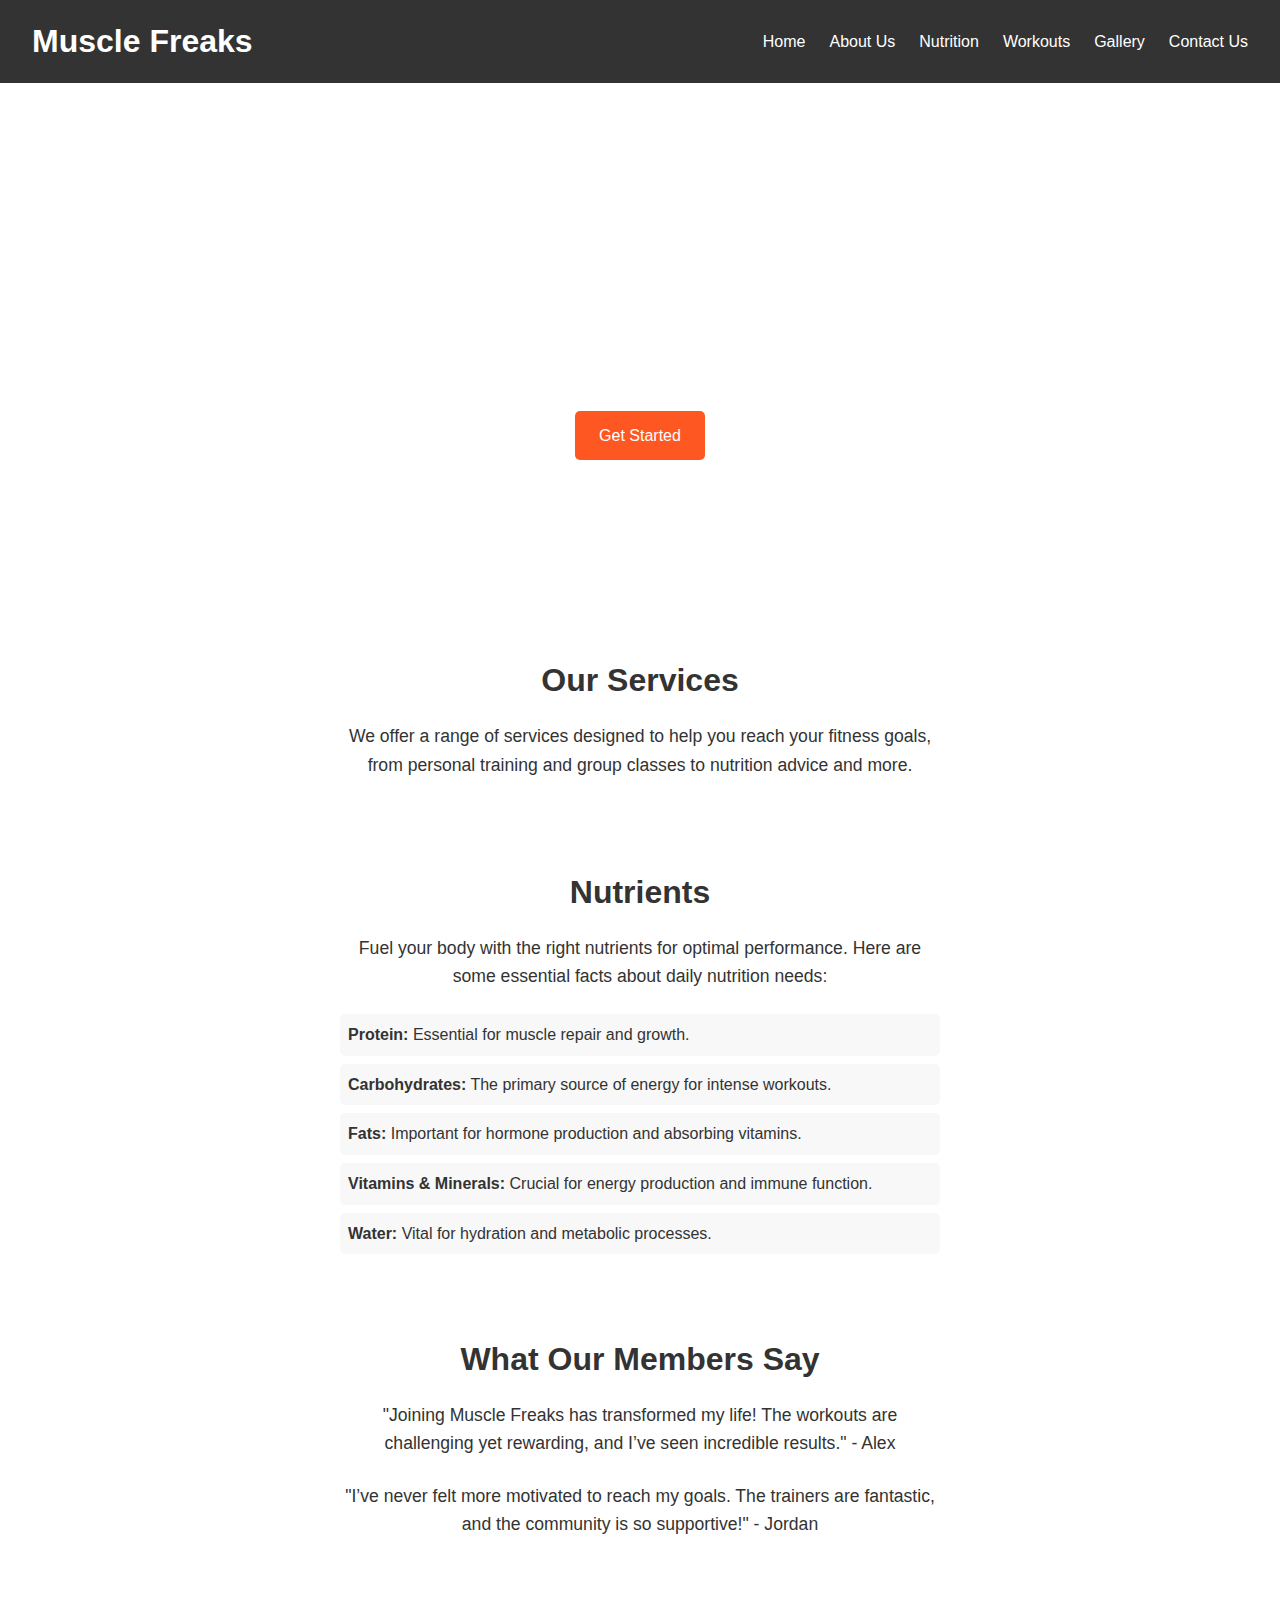
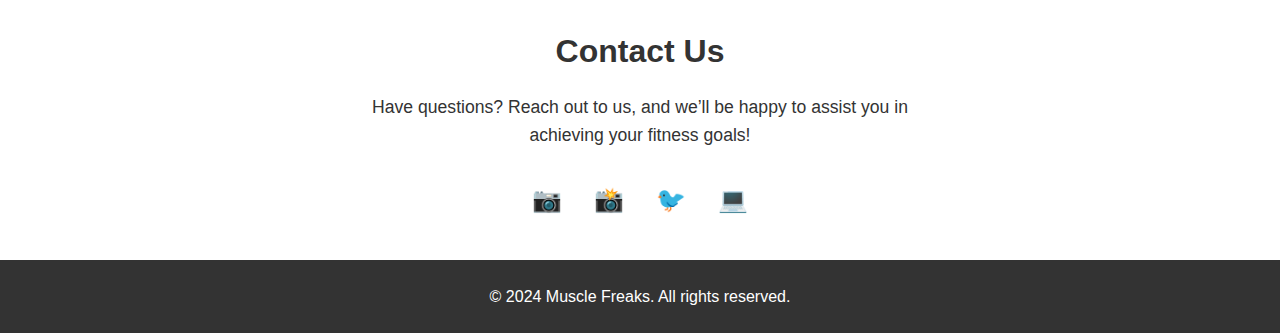
<file: index.html>
<!DOCTYPE html>
<html lang="en">
  <head>
    <meta charset="UTF-8" />
    <meta name="viewport" content="width=device-width, initial-scale=1.0" />
    <title>Muscle Freaks - Fitness Workout</title>
    <link rel="stylesheet" href="styles.css" />
  </head>
  <body>
    <!-- Header -->
    <header>
      <h1>Muscle Freaks</h1>
      <nav>
        <ul>
          <li><a href="./index.html">Home</a></li>
          <li><a href="./about-us.html">About Us</a></li>
          <li><a href="./nutrition.html">Nutrition</a></li>
          <li><a href="./workouts.html">Workouts</a></li>
          <li><a href="./gallery.html">Gallery</a></li>
          <li><a href="./contact-us.html">Contact Us</a></li>
        </ul>
      </nav>
    </header>

    <!-- Hero Section -->
    <section id="home" class="hero">
      <h2>Achieve Your Best Shape</h2>
      <p>
        Your journey to a stronger, fitter you starts here. Join Muscle Freaks
        for workouts, nutrition plans, and an unstoppable community.
      </p>
      <a href="#" class="btn-primary">Get Started</a>
    </section>

    <!-- Services Section -->
    <section id="services" class="section services">
      <h2>Our Services</h2>
      <p>
        We offer a range of services designed to help you reach your fitness
        goals, from personal training and group classes to nutrition advice and
        more.
      </p>
    </section>

    <!-- Nutrients Section -->
    <section id="nutrients" class="section nutrients">
      <h2>Nutrients</h2>
      <p>
        Fuel your body with the right nutrients for optimal performance. Here
        are some essential facts about daily nutrition needs:
      </p>
      <ul>
        <li>
          <strong>Protein:</strong> Essential for muscle repair and growth.
        </li>
        <li>
          <strong>Carbohydrates:</strong> The primary source of energy for
          intense workouts.
        </li>
        <li>
          <strong>Fats:</strong> Important for hormone production and absorbing
          vitamins.
        </li>
        <li>
          <strong>Vitamins & Minerals:</strong> Crucial for energy production
          and immune function.
        </li>
        <li>
          <strong>Water:</strong> Vital for hydration and metabolic processes.
        </li>
      </ul>
    </section>

    <!-- Testimonials Section -->
    <section id="testimonials" class="section testimonials">
      <h2>What Our Members Say</h2>
      <p>
        "Joining Muscle Freaks has transformed my life! The workouts are
        challenging yet rewarding, and I’ve seen incredible results." - Alex
      </p>
      <p>
        "I’ve never felt more motivated to reach my goals. The trainers are
        fantastic, and the community is so supportive!" - Jordan
      </p>
    </section>

    <!-- Contact Section -->
    <section id="contact" class="section contact">
      <h2>Contact Us</h2>
      <p>
        Have questions? Reach out to us, and we’ll be happy to assist you in
        achieving your fitness goals!
      </p>

      <div class="social-media-links">
        <a href="https://www.facebook.com" target="_blank" title="Facebook"
          >&#x1F4F7;</a
        >
        <a href="https://www.instagram.com" target="_blank" title="Instagram"
          >&#x1F4F8;</a
        >
        <a href="https://www.twitter.com" target="_blank" title="Twitter"
          >&#x1F426;</a
        >
        <a href="https://www.linkedin.com" target="_blank" title="LinkedIn"
          >&#x1F4BB;</a
        >
      </div>
    </section>

    <!-- Footer -->
    <footer class="footer">
      <p>&copy; 2024 Muscle Freaks. All rights reserved.</p>
    </footer>
  </body>
</html>
</file>
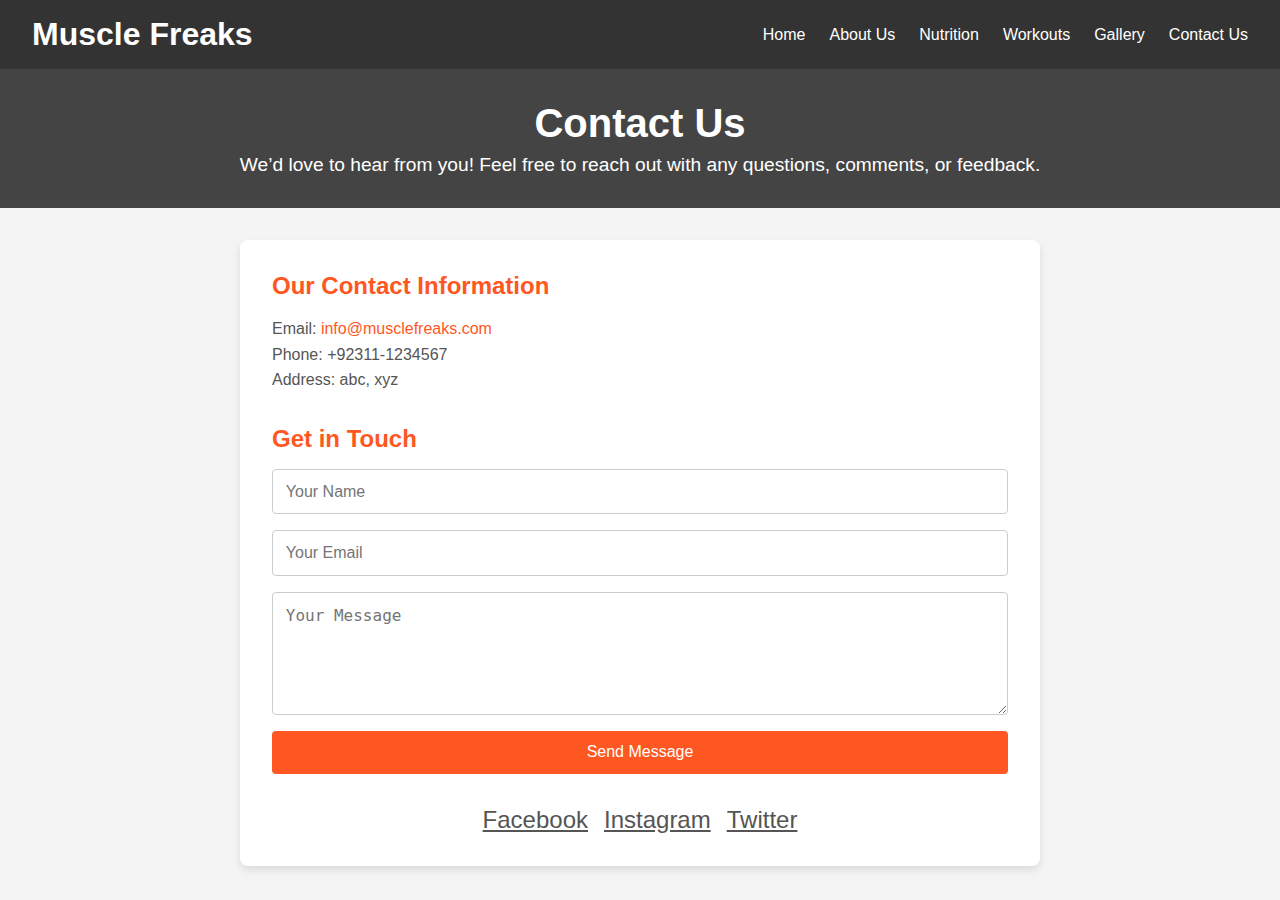
<file: contact-us.html>
<!DOCTYPE html>
<html lang="en">
  <head>
    <meta charset="UTF-8" />
    <meta name="viewport" content="width=device-width, initial-scale=1.0" />
    <title>Contact Us - Muscle Freaks</title>
    <link rel="stylesheet" href="contact-us.css" />
  </head>
  <body>
    <!-- Header -->
    <header>
      <h1>Muscle Freaks</h1>
      <nav>
        <ul>
          <li><a href="./index.html">Home</a></li>
          <li><a href="./about-us.html">About Us</a></li>
          <li><a href="./nutrition.html">Nutrition</a></li>
          <li><a href="./workouts.html">Workouts</a></li>
          <li><a href="./gallery.html">Gallery</a></li>
          <li><a href="./contact-us.html">Contact Us</a></li>
        </ul>
      </nav>
    </header>

    <!-- Header -->
    <div class="he">
      <h1>Contact Us</h1>
      <p>
        We’d love to hear from you! Feel free to reach out with any questions,
        comments, or feedback.
      </p>
    </div>

    <!-- Contact Section -->
    <section class="contact-container">
      <!-- Contact Information -->
      <div class="contact-info">
        <h3>Our Contact Information</h3>
        <p>
          Email:
          <a href="mailto:info@musclefreaks.com">info@musclefreaks.com</a>
        </p>
        <p>Phone: +92311-1234567</p>
        <p>Address: abc, xyz</p>
      </div>

      <!-- Contact Form -->
      <div class="contact-form">
        <h3>Get in Touch</h3>
        <form action="#" method="POST">
          <input type="text" name="name" placeholder="Your Name" required />
          <input type="email" name="email" placeholder="Your Email" required />
          <textarea
            name="message"
            rows="5"
            placeholder="Your Message"
            required
          ></textarea>
          <button type="submit">Send Message</button>
        </form>
      </div>

      <!-- Social Media Links -->
      <div class="social-media">
        <a href="https://facebook.com" target="_blank">Facebook</a>
        <a href="https://instagram.com" target="_blank">Instagram</a>
        <a href="https://twitter.com" target="_blank">Twitter</a>
      </div>
    </section>
  </body>
</html>
</file>
<file: styles.css>
/* Basic styles */
* {
  margin: 0;
  padding: 0;
  box-sizing: border-box;
}

body {
  font-family: Arial, sans-serif;
  line-height: 1.6;
  color: #333;
}

/* Header and navigation */
header {
  background: #333;
  color: #fff;
  padding: 1rem 2rem;
  display: flex;
  justify-content: space-between;
  align-items: center;
}

header h1 {
  font-size: 2rem;
}

nav ul {
  list-style-type: none;
  display: flex;
  gap: 1.5rem;
}

nav ul li a {
  color: #fff;
  text-decoration: none;
  font-size: 1rem;
}

nav ul li a:hover {
  color: #ff5722;
}

/* Hero section */
.hero {
  background: url("https://c4.wallpaperflare.com/wallpaper/206/268/839/pose-muscle-muscle-rod-press-hd-wallpaper-preview.jpg")
    no-repeat center center/cover;
  height: 60vh;
  color: #fff;
  display: flex;
  flex-direction: column;
  justify-content: center;
  align-items: center;
  text-align: center;
}

.hero h2 {
  font-size: 3rem;
  margin-bottom: 0.5rem;
}

.hero p {
  font-size: 1.25rem;
  max-width: 600px;
}

.btn-primary {
  background: #ff5722;
  color: #fff;
  padding: 0.75rem 1.5rem;
  text-decoration: none;
  border-radius: 5px;
  margin-top: 1rem;
}

/* Section styles */
.section {
  padding: 2rem;
  text-align: center;
}

.section h2 {
  font-size: 2rem;
  margin-bottom: 1rem;
}

.section p {
  font-size: 1.1rem;
  line-height: 1.6;
  max-width: 600px;
  margin: 0 auto 1.5rem auto;
}

/* Nutrients and nutrition facts */
.nutrients ul {
  list-style-type: none;
  text-align: left;
  max-width: 600px;
  margin: 1rem auto;
  padding: 0;
}

.nutrients li {
  font-size: 1rem;
  margin: 0.5rem 0;
  background: #f8f8f8;
  padding: 0.5rem;
  border-radius: 5px;
}

/* Contact and social media links */
.social-media-links {
  display: flex;
  justify-content: center;
  gap: 1rem;
  margin-top: 1rem;
}

.social-media-links a {
  color: #333;
  font-size: 1.5rem;
  text-decoration: none;
  padding: 0.5rem;
  border-radius: 50%;
  transition: background-color 0.3s;
}

.social-media-links a:hover {
  background-color: #ff5722;
  color: #fff;
}

/* Footer */
.footer {
  background: #333;
  color: #fff;
  padding: 1.5rem 2rem;
  text-align: center;
}
</file>
<file: contact-us.css>
/* General Styles */
* {
  margin: 0;
  padding: 0;
  box-sizing: border-box;
}

body {
  font-family: Arial, sans-serif;
  background-color: #f4f4f4;
  color: #333;
}

header {
  background: #333;
  color: #fff;
  padding: 1rem 2rem;
  display: flex;
  justify-content: space-between;
  align-items: center;
}

header h1 {
  font-size: 2rem;
}

nav ul {
  list-style-type: none;
  display: flex;
  gap: 1.5rem;
}

nav ul li a {
  color: #fff;
  text-decoration: none;
  font-size: 1rem;
}

nav ul li a:hover {
  color: #ff5722;
}

/* Header */
.he {
  background-color: #444;
  color: #fff;
  padding: 2rem 1rem;
  text-align: center;
}

.he h1 {
  font-size: 2.5rem;
  margin-bottom: 0.5rem;
}

.he p {
  font-size: 1.2rem;
}

/* Contact Section */
.contact-container {
  max-width: 800px;
  margin: 2rem auto;
  padding: 2rem;
  background-color: #fff;
  border-radius: 8px;
  box-shadow: 0 4px 8px rgba(0, 0, 0, 0.1);
}

.contact-info,
.contact-form {
  margin-bottom: 2rem;
}

.contact-info h3,
.contact-form h3 {
  font-size: 1.5rem;
  margin-bottom: 1rem;
  color: #ff5722;
}

.contact-info p {
  font-size: 1rem;
  color: #555;
  line-height: 1.6;
}

.contact-info a {
  color: #ff5722;
  text-decoration: none;
}

/* Contact Form */
.contact-form form {
  display: flex;
  flex-direction: column;
  gap: 1rem;
}

.contact-form input,
.contact-form textarea {
  padding: 0.8rem;
  border: 1px solid #ccc;
  border-radius: 4px;
  font-size: 1rem;
}

.contact-form button {
  padding: 0.8rem;
  background-color: #ff5722;
  color: #fff;
  border: none;
  border-radius: 4px;
  font-size: 1rem;
  cursor: pointer;
  transition: background-color 0.3s;
}

.contact-form button:hover {
  background-color: #e64a19;
}

/* Social Media Links */
.social-media {
  display: flex;
  justify-content: center;
  gap: 1rem;
}

.social-media a {
  font-size: 1.5rem;
  color: #555;
  transition: color 0.3s;
}

.social-media a:hover {
  color: #ff5722;
}
</file>
